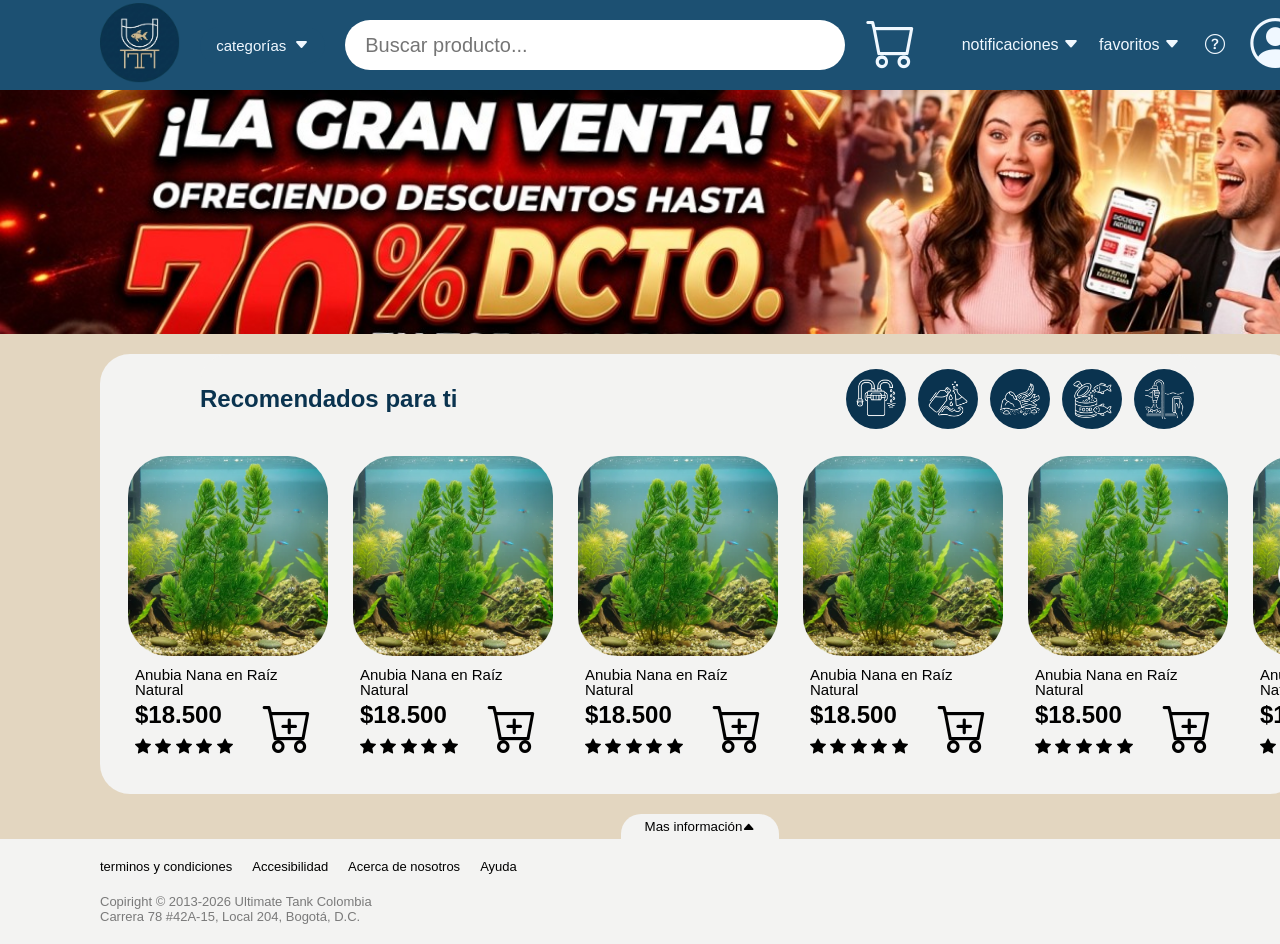
<file: index.html>
<!DOCTYPE html>
<html lang="es">

<head>
    <title>Proyecto Integrador</title>
    <meta charset="UTF-8" />
    <link rel="stylesheet" href="style.css" />
    <script src="script.js" defer></script>
    <link rel="stylesheet" href="https://cdn.jsdelivr.net/npm/bootstrap-icons@1.13.2/font/bootstrap-icons.min.css">
</head>

<body>
    <div id="container_grid">
        <div id="header">
            <div id="logo">
                <a href="index.html"><img src="resources/logo.png" alt="CityMark"></a>
            </div>

            <div id="search-bar">
                <nav class="navbar">
                    <div class="dropdown-container" id="categoryDropdown">

                        <button class="category-btn">
                            categorías <span class="arroww"><i class="bi bi-caret-down-fill"></i></span>
                        </button>
                        <!-- ventana desplegable del Mega Menú -->
                        <div class="mega-menu">
                            <!-- Columna izquierda: Lista de categorías principales -->
                            <ul class="category-list">
                                <li class="category-item active" data-target="destacado">Destacado
                                    <span class="chevron">&#62</span></li>
                                <li class="category-item" data-target="Filtro-Equipo">Filtración y Equipamiento Técnico
                                    <span class="chevron">&#62</span></li>
                                <li class="category-item" data-target="Quimica-Agua">Acondicionadores y Química del Agua
                                    <span class="chevron">&#62</span></li>
                                <li class="category-item" data-target="Sustrato">Sustratos, Arenas y Hardscape
                                    <span class="chevron">&#62</span></li>
                                <li class="category-item" data-target="Alimento">Alimentación Especializada
                                    <span class="chevron">&#62</span></li>
                                <li class="category-item" data-target="Limpieza">Limpieza, Herramientas y Mantenimiento
                                    <span class="chevron">&#62</span></li>
                            </ul>
                            <!-- Columna derecha: Paneles de subcategorías -->
                            <div class="content-panels">
                                <!-- Panel: Destacado -->
                                <div class="sub-panel active" id="destacado">
                                    <div class="grid-items">
                                        <a href="#" class="grid-card">
                                            <img src="resources/Kit-Pruebas.jpg" alt="kit de pruebas">
                                            <span>Test kits de tiras</span>
                                        </a>
                                        <a href="#" class="grid-card">
                                            <img src="resources/Alimento.jpg" alt="Alimento para peces">
                                            <span>Alimento en hojuelas</span>
                                        </a>
                                        <a href="#" class="grid-card">
                                            <img src="resources/planta.webp" alt="Plantas acuáticas">
                                            <span>Plantas para estanques</span>
                                        </a>
                                        <a href="#" class="grid-card">
                                            <img src="resources/decoraciones.webp" alt="decoraciones artificiales">
                                            <span>decoraciones artificiales</span>
                                        </a>
                                        <a href="#" class="grid-card">
                                            <img src="resources/Kit-Pruebas.jpg" alt="kit de pruebas">
                                            <span>Test kits de tiras</span>
                                        </a>
                                        <a href="#" class="grid-card">
                                            <img src="resources/planta.webp" alt="Plantas acuáticas">
                                            <span>Plantas para estanques</span>
                                        </a>
                                        <a href="#" class="grid-card">
                                            <img src="resources/decoraciones.webp" alt="decoraciones artificiales">
                                            <span>decoraciones artificiales</span>
                                        </a>
                                        <a href="#" class="grid-card">
                                            <img src="resources/Alimento.jpg" alt="Alimento para peces">
                                            <span>Alimento en hojuelas</span>
                                        </a>
                                    </div>
                                </div>
                                <!-- Panel: Filtración y Equipamiento Técnico -->
                                <div class="sub-panel" id="Filtro-Equipo">
                                    <div class="grid-items">
                                        <a href="#" class="grid-card">
                                            <img src="resources/Kit-Pruebas.jpg" alt="kit de pruebas">
                                            <span>Test kits de tiras</span>
                                        </a>
                                        <a href="#" class="grid-card">
                                            <img src="resources/Alimento.jpg" alt="Alimento para peces">
                                            <span>Alimento en hojuelas</span>
                                        </a>
                                        <a href="#" class="grid-card">
                                            <img src="resources/planta.webp" alt="Plantas acuáticas">
                                            <span>Plantas para estanques</span>
                                        </a>
                                        <a href="#" class="grid-card">
                                            <img src="resources/decoraciones.webp" alt="decoraciones artificiales">
                                            <span>decoraciones artificiales</span>
                                        </a>
                                        <a href="#" class="grid-card">
                                            <img src="resources/Kit-Pruebas.jpg" alt="kit de pruebas">
                                            <span>Test kits de tiras</span>
                                        </a>
                                        <a href="#" class="grid-card">
                                            <img src="resources/planta.webp" alt="Plantas acuáticas">
                                            <span>Plantas para estanques</span>
                                        </a>
                                        <a href="#" class="grid-card">
                                            <img src="resources/decoraciones.webp" alt="decoraciones artificiales">
                                            <span>decoraciones artificiales</span>
                                        </a>
                                        <a href="#" class="grid-card">
                                            <img src="resources/Alimento.jpg" alt="Alimento para peces">
                                            <span>Alimento en hojuelas</span>
                                        </a>
                                    </div>
                                </div>
                                <!-- Panel: Acondicionadores y Química del Agua -->
                                <div class="sub-panel" id="Quimica-Agua">
                                    <div class="grid-items">
                                        <a href="#" class="grid-card">
                                            <img src="resources/Kit-Pruebas.jpg" alt="kit de pruebas">
                                            <span>Test kits de tiras</span>
                                        </a>
                                        <a href="#" class="grid-card">
                                            <img src="resources/Alimento.jpg" alt="Alimento para peces">
                                            <span>Alimento en hojuelas</span>
                                        </a>
                                        <a href="#" class="grid-card">
                                            <img src="resources/planta.webp" alt="Plantas acuáticas">
                                            <span>Plantas para estanques</span>
                                        </a>
                                        <a href="#" class="grid-card">
                                            <img src="resources/decoraciones.webp" alt="decoraciones artificiales">
                                            <span>decoraciones artificiales</span>
                                        </a>
                                        <a href="#" class="grid-card">
                                            <img src="resources/Kit-Pruebas.jpg" alt="kit de pruebas">
                                            <span>Test kits de tiras</span>
                                        </a>
                                        <a href="#" class="grid-card">
                                            <img src="resources/planta.webp" alt="Plantas acuáticas">
                                            <span>Plantas para estanques</span>
                                        </a>
                                        <a href="#" class="grid-card">
                                            <img src="resources/decoraciones.webp" alt="decoraciones artificiales">
                                            <span>decoraciones artificiales</span>
                                        </a>
                                        <a href="#" class="grid-card">
                                            <img src="resources/Alimento.jpg" alt="Alimento para peces">
                                            <span>Alimento en hojuelas</span>
                                        </a>
                                    </div>
                                </div>
                                <!-- Panel: Sustratos, Arenas y Hardscape -->
                                <div class="sub-panel" id="Sustrato">
                                    <div class="grid-items">
                                        <a href="#" class="grid-card">
                                            <img src="resources/Kit-Pruebas.jpg" alt="kit de pruebas">
                                            <span>Test kits de tiras</span>
                                        </a>
                                        <a href="#" class="grid-card">
                                            <img src="resources/Alimento.jpg" alt="Alimento para peces">
                                            <span>Alimento en hojuelas</span>
                                        </a>
                                        <a href="#" class="grid-card">
                                            <img src="resources/planta.webp" alt="Plantas acuáticas">
                                            <span>Plantas para estanques</span>
                                        </a>
                                        <a href="#" class="grid-card">
                                            <img src="resources/decoraciones.webp" alt="decoraciones artificiales">
                                            <span>decoraciones artificiales</span>
                                        </a>
                                        <a href="#" class="grid-card">
                                            <img src="resources/Kit-Pruebas.jpg" alt="kit de pruebas">
                                            <span>Test kits de tiras</span>
                                        </a>
                                        <a href="#" class="grid-card">
                                            <img src="resources/planta.webp" alt="Plantas acuáticas">
                                            <span>Plantas para estanques</span>
                                        </a>
                                        <a href="#" class="grid-card">
                                            <img src="resources/decoraciones.webp" alt="decoraciones artificiales">
                                            <span>decoraciones artificiales</span>
                                        </a>
                                        <a href="#" class="grid-card">
                                            <img src="resources/Alimento.jpg" alt="Alimento para peces">
                                            <span>Alimento en hojuelas</span>
                                        </a>
                                    </div>
                                </div>
                                <!-- Panel: Alimentación Especializada -->
                                <div class="sub-panel" id="Alimento">
                                    <div class="grid-items">
                                        <a href="#" class="grid-card">
                                            <img src="resources/Kit-Pruebas.jpg" alt="kit de pruebas">
                                            <span>Test kits de tiras</span>
                                        </a>
                                        <a href="#" class="grid-card">
                                            <img src="resources/Alimento.jpg" alt="Alimento para peces">
                                            <span>Alimento en hojuelas</span>
                                        </a>
                                        <a href="#" class="grid-card">
                                            <img src="resources/planta.webp" alt="Plantas acuáticas">
                                            <span>Plantas para estanques</span>
                                        </a>
                                        <a href="#" class="grid-card">
                                            <img src="resources/decoraciones.webp" alt="decoraciones artificiales">
                                            <span>decoraciones artificiales</span>
                                        </a>
                                        <a href="#" class="grid-card">
                                            <img src="resources/Kit-Pruebas.jpg" alt="kit de pruebas">
                                            <span>Test kits de tiras</span>
                                        </a>
                                        <a href="#" class="grid-card">
                                            <img src="resources/planta.webp" alt="Plantas acuáticas">
                                            <span>Plantas para estanques</span>
                                        </a>
                                        <a href="#" class="grid-card">
                                            <img src="resources/decoraciones.webp" alt="decoraciones artificiales">
                                            <span>decoraciones artificiales</span>
                                        </a>
                                        <a href="#" class="grid-card">
                                            <img src="resources/Alimento.jpg" alt="Alimento para peces">
                                            <span>Alimento en hojuelas</span>
                                        </a>
                                    </div>
                                </div>
                                <!-- Panel: Limpieza, Herramientas y Mantenimiento -->
                                <div class="sub-panel" id="Limpieza">
                                    <div class="grid-items">
                                        <a href="#" class="grid-card">
                                            <img src="resources/Kit-Pruebas.jpg" alt="kit de pruebas">
                                            <span>Test kits de tiras</span>
                                        </a>
                                        <a href="#" class="grid-card">
                                            <img src="resources/Alimento.jpg" alt="Alimento para peces">
                                            <span>Alimento en hojuelas</span>
                                        </a>
                                        <a href="#" class="grid-card">
                                            <img src="resources/planta.webp" alt="Plantas acuáticas">
                                            <span>Plantas para estanques</span>
                                        </a>
                                        <a href="#" class="grid-card">
                                            <img src="resources/decoraciones.webp" alt="decoraciones artificiales">
                                            <span>decoraciones artificiales</span>
                                        </a>
                                        <a href="#" class="grid-card">
                                            <img src="resources/Kit-Pruebas.jpg" alt="kit de pruebas">
                                            <span>Test kits de tiras</span>
                                        </a>
                                        <a href="#" class="grid-card">
                                            <img src="resources/planta.webp" alt="Plantas acuáticas">
                                            <span>Plantas para estanques</span>
                                        </a>
                                        <a href="#" class="grid-card">
                                            <img src="resources/decoraciones.webp" alt="decoraciones artificiales">
                                            <span>decoraciones artificiales</span>
                                        </a>
                                        <a href="#" class="grid-card">
                                            <img src="resources/Alimento.jpg" alt="Alimento para peces">
                                            <span>Alimento en hojuelas</span>
                                        </a>
                                    </div>
                                </div>
                            </div>
                        </div>
                    </div>

                </nav>
                <input type="search" class="main-search" placeholder="Buscar producto...">
            </div>
            <div id="tools">
                <div class="main-tool">
                    <i class="bi bi-cart"></i>
                </div>
                <div class="secondary-tools">
                    <p>notificaciones <span class="arrow"><i class="bi bi-caret-down-fill"></i></span></p>
                    <p>favoritos <span class="arrow"><i class="bi bi-caret-down-fill"></i></span></p>
                    <i class="bi bi-question-circle"></i>
                    <a href="register.html" class="user"><i class="bi bi-person-circle"></i></a>
                </div>

            </div>
        </div>
        <div id="promotion">
            <img src="resources/promocion.jpg" alt="promocion">
        </div>
        <div id="products-section">
            <div id="category">
    
                <div class="select-group">
                    <h2 class="group-name">Recomendados para ti</h2>
                </div>
                <div class="groups">
    
                    <div class="group_type">
                        <img src="resources/category_1.png" alt="category 1">
                    </div>
                    <div class="group_type">
                        <img src="resources/category_2.png" alt="category 2">
    
                    </div>
                    <div class="group_type">
                        <img src="resources/category_3.png" alt="category 3">
                    </div>
                    <div class="group_type">
                        <img src="resources/category_4.png" alt="category 4">
                    </div>
                    <div class="group_type">
                        <img src="resources/category_5.png" alt="category 5">
    
                    </div>
                </div>
            </div>
            <div class="carousel-wrapper">
                <button class="carousel-btn" id="L" type="button"><i class="bi bi-arrow-left-short"></i></button>
                <div id="carousel-track">
                    <div class="product">
                        <div class="image">

                            <img src="resources/product1.webp" alt="Anubias">
                        </div>
                        <div class="name">

                            <p>Anubia Nana en Raíz Natural</p>
                        </div>
                        <div class="price">

                            <h2>$18.500</h2>
                        </div>
                        <div class="stars">
                            <i class="bi bi-star-fill"></i>
                            <i class="bi bi-star-fill"></i>
                            <i class="bi bi-star-fill"></i>
                            <i class="bi bi-star-fill"></i>
                            <i class="bi bi-star-fill"></i>
                        </div>
                        <div class="cart">

                            <i class="bi bi-cart-plus"></i>
                        </div>
                    </div>
                    <div class="product">
                        <div class="image">

                            <img src="resources/product1.webp" alt="Anubias">
                        </div>
                        <div class="name">

                            <p>Anubia Nana en Raíz Natural</p>
                        </div>
                        <div class="price">

                            <h2>$18.500</h2>
                        </div>
                        <div class="stars">
                            <i class="bi bi-star-fill"></i>
                            <i class="bi bi-star-fill"></i>
                            <i class="bi bi-star-fill"></i>
                            <i class="bi bi-star-fill"></i>
                            <i class="bi bi-star-fill"></i>
                        </div>
                        <div class="cart">

                            <i class="bi bi-cart-plus"></i>
                        </div>
                    </div>
                    <div class="product">
                        <div class="image">

                            <img src="resources/product1.webp" alt="Anubias">
                        </div>
                        <div class="name">

                            <p>Anubia Nana en Raíz Natural</p>
                        </div>
                        <div class="price">

                            <h2>$18.500</h2>
                        </div>
                        <div class="stars">
                            <i class="bi bi-star-fill"></i>
                            <i class="bi bi-star-fill"></i>
                            <i class="bi bi-star-fill"></i>
                            <i class="bi bi-star-fill"></i>
                            <i class="bi bi-star-fill"></i>
                        </div>
                        <div class="cart">

                            <i class="bi bi-cart-plus"></i>
                        </div>
                    </div>
                    <div class="product">
                        <div class="image">

                            <img src="resources/product1.webp" alt="Anubias">
                        </div>
                        <div class="name">

                            <p>Anubia Nana en Raíz Natural</p>
                        </div>
                        <div class="price">

                            <h2>$18.500</h2>
                        </div>
                        <div class="stars">
                            <i class="bi bi-star-fill"></i>
                            <i class="bi bi-star-fill"></i>
                            <i class="bi bi-star-fill"></i>
                            <i class="bi bi-star-fill"></i>
                            <i class="bi bi-star-fill"></i>
                        </div>
                        <div class="cart">

                            <i class="bi bi-cart-plus"></i>
                        </div>
                    </div>
                    <div class="product">
                        <div class="image">

                            <img src="resources/product1.webp" alt="Anubias">
                        </div>
                        <div class="name">

                            <p>Anubia Nana en Raíz Natural</p>
                        </div>
                        <div class="price">

                            <h2>$18.500</h2>
                        </div>
                        <div class="stars">
                            <i class="bi bi-star-fill"></i>
                            <i class="bi bi-star-fill"></i>
                            <i class="bi bi-star-fill"></i>
                            <i class="bi bi-star-fill"></i>
                            <i class="bi bi-star-fill"></i>
                        </div>
                        <div class="cart">

                            <i class="bi bi-cart-plus"></i>
                        </div>
                    </div>
                    <div class="product">
                        <div class="image">

                            <img src="resources/product1.webp" alt="Anubias">
                        </div>
                        <div class="name">

                            <p>Anubia Nana en Raíz Natural</p>
                        </div>
                        <div class="price">

                            <h2>$18.500</h2>
                        </div>
                        <div class="stars">
                            <i class="bi bi-star-fill"></i>
                            <i class="bi bi-star-fill"></i>
                            <i class="bi bi-star-fill"></i>
                            <i class="bi bi-star-fill"></i>
                            <i class="bi bi-star-fill"></i>
                        </div>
                        <div class="cart">

                            <i class="bi bi-cart-plus"></i>
                        </div>
                    </div>
                    <div class="product">
                        <div class="image">

                            <img src="resources/product1.webp" alt="Anubias">
                        </div>
                        <div class="name">

                            <p>Anubia Nana en Raíz Natural</p>
                        </div>
                        <div class="price">

                            <h2>$18.500</h2>
                        </div>
                        <div class="stars">
                            <i class="bi bi-star-fill"></i>
                            <i class="bi bi-star-fill"></i>
                            <i class="bi bi-star-fill"></i>
                            <i class="bi bi-star-fill"></i>
                            <i class="bi bi-star-fill"></i>
                        </div>
                        <div class="cart">

                            <i class="bi bi-cart-plus"></i>
                        </div>
                    </div>
                    <div class="product">
                        <div class="image">

                            <img src="resources/product1.webp" alt="Anubias">
                        </div>
                        <div class="name">

                            <p>Anubia Nana en Raíz Natural</p>
                        </div>
                        <div class="price">

                            <h2>$18.500</h2>
                        </div>
                        <div class="stars">
                            <i class="bi bi-star-fill"></i>
                            <i class="bi bi-star-fill"></i>
                            <i class="bi bi-star-fill"></i>
                            <i class="bi bi-star-fill"></i>
                            <i class="bi bi-star-fill"></i>
                        </div>
                        <div class="cart">

                            <i class="bi bi-cart-plus"></i>
                        </div>
                    </div>
                    <div class="product">
                        <div class="image">

                            <img src="resources/product1.webp" alt="Anubias">
                        </div>
                        <div class="name">

                            <p>Anubia Nana en Raíz Natural</p>
                        </div>
                        <div class="price">

                            <h2>$18.500</h2>
                        </div>
                        <div class="stars">
                            <i class="bi bi-star-fill"></i>
                            <i class="bi bi-star-fill"></i>
                            <i class="bi bi-star-fill"></i>
                            <i class="bi bi-star-fill"></i>
                            <i class="bi bi-star-fill"></i>
                        </div>
                        <div class="cart">

                            <i class="bi bi-cart-plus"></i>
                        </div>
                    </div>
                    <div class="product">
                        <div class="image">

                            <img src="resources/product1.webp" alt="Anubias">
                        </div>
                        <div class="name">

                            <p>Anubia Nana en Raíz Natural</p>
                        </div>
                        <div class="price">

                            <h2>$18.500</h2>
                        </div>
                        <div class="stars">
                            <i class="bi bi-star-fill"></i>
                            <i class="bi bi-star-fill"></i>
                            <i class="bi bi-star-fill"></i>
                            <i class="bi bi-star-fill"></i>
                            <i class="bi bi-star-fill"></i>
                        </div>
                        <div class="cart">

                            <i class="bi bi-cart-plus"></i>
                        </div>
                    </div>
                </div>
                <button class="carousel-btn" id="R" type="button"><i class="bi bi-arrow-right-short"></i></button>
            </div>
        </div>
        <div id="footer">
            <div id="button">

                <button id="more-information" type="button">Mas información<span class="arrow"><i
                            class="bi bi-caret-up-fill"></i></span></button>
            </div>
            <div id="exten-information">
                <div id="grid-cards">

                    <div id="about">
                        <h4>Acerca de</h4>
                        <a>Ultimate Tank</a><br>
                        <a>Tendencias</a><br>
                        <a>Sustentabilidad</a><br>
                        <a>Blog</a>
                    </div>
                    <div id="help-pqr">
                        <h4>Comprar</h4>
                        <a>Vender</a><br>
                        <a>Resolucion de problemas</a><br>
                        <a>Centro de seguridad</a><br>
                    </div>
                    <div id="social-networks">
                        <h4>Redes sociales</h4>
                        <a>X</a><br>
                        <a>Facebook</a><br>
                        <a>Instagram</a><br>
                        <a>Youtube</a>
                    </div>
                    <div id="seasons">
                        <h4>Temporadas</h4>
                        <a>Black Friday</a><br>
                        <a>Hot Sale</a><br>
                        <a>Descuentazos</a><br>
                        <a>Blog</a>
                    </div>
                </div>
            </div>
            <div id="basic-information">
                <a>terminos y condiciones</a>
                <a>Accesibilidad</a>
                <a>Acerca de nosotros</a>
                <a>Ayuda</a>
            </div>
            <div id="company">


                <p>Copiright © 2013-2026 Ultimate Tank Colombia</p>
                <p>Carrera 78 #42A-15, Local 204, Bogotá, D.C.</p>

            </div>
        </div>

    </div>
</body>

</html>
</file>
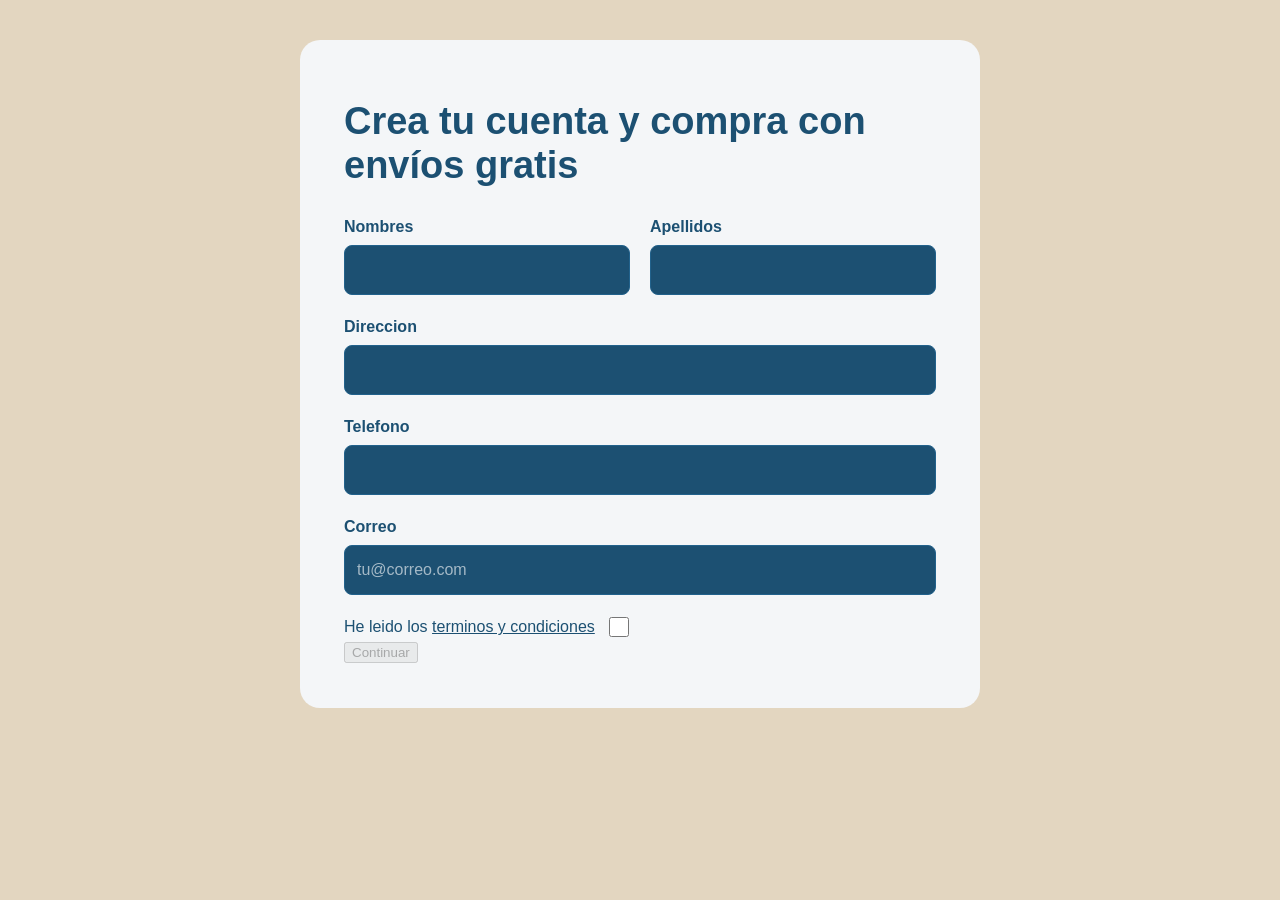
<file: register.html>
<!DOCTYPE html>
<html lang="es">

<head>
    <title>Registrarse</title>
    <link rel="stylesheet" href="style_r.css">
</head>

<body>
    <main class="tarjeta">
        <h1>Crea tu cuenta y compra con envíos gratis</h1>
        <form id="formulario" novalidate>
            <div class="fila">
                <div class="campo">
                    <label for="nombre">Nombres</label>
                    <input id="nombre" name="nombre" type="text" required>
                </div>
                <div class="campo">
                    <label for="apellido">Apellidos</label>
                    <input id="apellido" name="apellido" type="text" required>
                </div>
            </div>

            <div class="campo">
                <label for="direccion">Direccion</label>
                <input id="direccion" name="direccion" type="text" required>
            </div>
            <div class="campo">
                <label for="telefono">Telefono</label>
                <input id="telefono" name="telefono" type="tel" inputmode="numeric" pattern="[0-9]+" required>
            </div>
            <div class="campo">
                <label for="correo">Correo</label>
                <input id="correo" name="correo" type="email" placeholder="tu@correo.com" required>
            </div>
            <div class="aceptacion">
                <label for="terminos">He leido los <a href="#" target="_blank">terminos y condiciones</a></label>
                <input id="terminos" name="TyC" type="checkbox" required>
            </div>
            <button id="continuar" type="submit" disabled >Continuar</button>
        </form>
    </main>
</body>

</html>
</file>
<file: style.css>
body {
    font-family: sans-serif;
    box-sizing: border-box;
    scrollbar-width: none;
}


html,
body {
    margin: 0;
    padding: 0;
    background-color: #e3d6c0;
}

#container_grid {
    box-sizing: border-box;
    display: grid;
    width: 100%;
    min-height: 100dvh;
    grid-template-areas:
        "header"
        "promotion"
        "products"
        "footer";
}

/* =====HEADER SECTION===== */

#header {
    grid-area: header;
    background-color: #1c5072;
    display: grid;
    grid-template-areas:
        "logo search-bar tools";
    grid-template-columns: 1fr 6fr 5fr;
    height: 90px;
    color: aliceblue;
}

#logo {
    grid-area: logo;
    display: flex;
    align-items: center;
    padding-left: 100px;
}

#logo img {
    height: 80px;
}

#search-bar {
    grid-area: search-bar;
    display: flex;
    justify-content: center;
    align-items: center;
}
.main-search{
    padding-left: 20px;
}
.navbar{
    background: #1c5072;
    padding:10px 20px;
}
.dropdown-container{
    position:relative;
    display: inline-block;
}
.dropdown-container::after{
    content:'';
    height: 20px;
    width: 100%;
    top:100%;
    left:0;
    position: absolute;
}
.category-btn{
    background-color: #1c5072;
    border:none;
    padding: 10px 16px;
    font-size: 15px;
    color: aliceblue;
    cursor:pointer;
    border-radius: 50px;
    display:flex;
    align-items: center;
    gap:8px;
    transition:background-color 0.3s ease;
}
.category-btn.arroww{
    display: inline-block;
    transition: transform 0.3s ease;
}
.category-btn:hover{
    background-color: #287fba;
}
.category-btn:hover .arroww{
    transform: rotate(180deg);
}

.mega-menu{
    position:absolute;
    top: calc(100% + 15px);
    left:0;
    width: 650px;
    background: #ffffff;
    border:1px solid #e0e0e0;
    box-shadow: 0 8px 24px rgba(0, 0, 0, 0.12);
    border-radius: 8px;
    display:none;
    grid-template-columns: 240px 1fr;
    z-index: 1000;
    animation:fadeIn 0.2s ease-in-out;
}
.dropdown-container:hover .mega-menu {
    display:grid;
}
@keyframes fadeIn{
    from{
        opacity:0;
        transform: translateY(10px);
    }
    to{
        opacity:1;
        transform: translateY(0);
    }
}
.category-list{
    list-style: none;
    margin:0;
    padding: 8px 0; 
    background: #f1f7fe;
    border-right: 1px solid #cbd3de;
    border-top-left-radius:8px;
    border-bottom-left-radius: 8px;
}
.category-item{
    padding: 12px 16px;
    font-size:14px;
    color:#333;
    cursor: pointer;
    display:flex;
    align-items: center;
    justify-content: space-between;
    transition:background 0.2s, color 0.2s;
}
.category-item .chevron{
    color:#999;
    font-size: 16px;
}
.category-item:hover,
.category-item.active{
    background: #ffffff;
    color:#ff6600;
    font-weight: 500;
}
.category-item:hover .chevron,
.category-item.active .chevron{
    color: #ff6600;
}
.content-panels{
    padding:20px;
    background: #ffffff;
    border-top-right-radius: 50%;
    border-bottom-right-radius:50% ;
}
.sub-panel{
    display:none;
}
.sub-panel.active{
    display:block;
    animation: fadeInPanel 0.2s ease;
}
@keyframes fadeInPanel {
    from{ opacity: 0;}
    to{ opacity: 1; }
}
.grid-items{
    display:grid;
    grid-template-columns: repeat(3,1fr);
    gap:16px;
}
.grid-card{
    text-decoration:none;
    text-align:center;
    color: #333;
    font-size:13px;
    display: flex;
    flex-direction: column;
    align-items: center;
    gap:8px;
    transition:transform 0.2s;
}
.grid-card:hover{
    transform:translateY(-3px);
}
.grid-card img{
    width:70px;
    height: 70px;
    object-fit: cover;
    border-radius: 50%;
    background: #f0f0f0;
    border:1px solid #eee;
}
.main-search {
    width: 500px;
    height: 50px;
    font-size: 20px;
    border-radius: 50px;
    border: none;
}

#tools {
    grid-area: tools;
    display: grid;
    grid-template-columns: 1fr 4fr;
    place-items: center;
    padding-right: 100px;
}

.main-tool {

    place-items: center;
}

.secondary-tools {

    display: flex;
    align-items: center;
    margin-left: auto;
    gap:20px;
}

.bi-cart,
.bi-person-circle {
    font-size: 50px;
}
.user{
    color:inherit;
}
.bi-question-circle {
    font-size: 20px;
    padding: 0px 5px 0px;
}

/* =====PROMOTION SECTION===== */
#promotion {
    grid-area: promotion;


    padding: 0%;
}

#promotion img {
    display: block;
    width: 100%;

}

/* =====CATEGORY SECTION===== */
#category {
    display: flex;
    align-items: center;
    margin: 0px 100px 0px;
    background-color: #F3F3F2;
    border-top-left-radius: 30px;
    border-top-right-radius: 30px;
}

.groups {

    height: 90px;
    display: flex;
    align-items: center;
    margin-left: auto;
}

.group_type {
    background-color: #0A334F;
    border-radius: 50%;
    width: 60px;
    height: 60px;
    margin: 6px;
    display: flex;
    justify-content: center;
    align-items: center;
}
.group_type:hover{
    transform:  scale(1.25);
}

.group_type img {
    width: 40px;
}

.select-group {
    background-color: #F3F3F2;
    width: fit-content;
    height: 40px;


}

.group-name {
    color: #0A334F;
    line-height: 0%;
}

/* =====PRODUCTS SECTION===== */
#products-section {
    grid-area: products;
    height: 440px;
    margin: 20px 100px 20px;
    background-color: #F3F3F2;
    border-radius: 30px;
    width: 100%;
    max-width: 1200px;
    box-sizing: border-box;
    position: relative;
}

.carousel-wrapper {
    display: flex;
    align-items: center;
}

#carousel-track {
    display: flex;
    overflow-x: auto;
    scroll-behavior: smooth;
    margin: 0;
    gap: 10px;
    margin: 0px 20px 0px;
    scrollbar-width: none;
    width: 100%;
    min-width: 0;
}

.carousel-btn {
    position: absolute;
    top: 50%;
    transform: translateY(-50%);
    background-color: #ffffff;
    border: 1px solid #ddd;
    box-shadow: 0 4px 8px rgba(0, 0, 0, 0.15);
    width: 44px;
    height: 44px;
    border-radius: 50%;
    font-size: 18px;
    cursor: pointer;
    z-index: 10;
    display: flex;
    align-items: center;
    justify-content: center;
    color: #333;
    transition: all 0.2s ease;
}

.carousel-btn:hover {
    background-color: #f5f5f5;
    transform: translateY(-50%) scale(1.05);
}

.carousel-btn.hidden {
    opacity: 0;
    pointer-events: none;
}

#L {
    left: -22px;
}

#R {
    right: -22px;
}

.product {
    display: grid;
    grid-template-areas:
        "image image image"
        "name name name"
        "price price cart"
        "stars stars cart";
    grid-template-columns: 1fr 1fr 1fr;
    width: 215px;
    flex: 0 0 215px;
    height: 320px;
}

.product:hover {
    transform: translateY(-3px) scale(1);
    box-shadow: 0 0px 20px rgba(0, 0, 0, 0.15);
}

.image img {
    width: 200px;
    border-radius: 20%;
}

.image {
    grid-area: image;
    display: flex;
    align-items: center;
    justify-content: center;
    padding: 10px;
}

.name p {

    line-height: 1;
    margin: 0px 15px 0px;
    font-size: 15px;
    padding: 0%;
}

.name {
    grid-area: name;

    padding: 0%;

}

.price h2 {
    line-height: 0;

    margin: 15px;

}

.price {
    grid-area: price;


}

.stars {
    grid-area: stars;

    margin: 0px 15px 0px;

}

.cart {
    grid-area: cart;


}

.bi-cart-plus {
    font-size: 50px;

}


/* =====FOOTER SECTION===== */
#footer {
    grid-area: footer;
    height: fit-content;
    display: grid;
    grid-template-columns: 1fr;

}

#button {
    display: flex;
    align-items: center;
    justify-content: center;
    width: 100%;

}

#more-information {
    border: none;
    cursor: pointer;
    background-color: #F3F3F2;
    padding: 5px 24px;
    border-top-left-radius: 20px;
    border-top-right-radius: 20px;
}

#more-information.activo .arrow {
    display: inline-block;
    transform: rotate(180deg);
}

#more-information.activo {
    background-color: #edecec;
}

#exten-information {
    max-height: 0;
    overflow: hidden;
    transition: max-height 0.4 ease-out, padding 0.4 ease;
    background-color: #edecec;

}

#exten-information.activo {
    max-height: 250px;
    transition: max-height 0.4 ease-in;
    padding: 20px 20px;
}

#grid-cards {
    display: flex;
    justify-content: space-around;
    gap: 20px;
    max-width: 1000px;
    margin: 0 auto;
    text-align: left;


}

#grid-cards a:hover {
    text-decoration: underline;
    cursor: pointer;

}

#grid-cards a {
    margin-bottom: 20px;
    color: #565656;
    font-size: 15px;
}

#basic-information {
    display: flex;
    background-color: #F3F3F2;
    padding: 20px 100px 0px;
    gap: 20px;
}

#basic-information a {
    cursor: pointer;
    font-size: 13px;
}

#company {
    padding: 20px 100px 20px;
    background-color: #F3F3F2;
}

#company p {
    margin: 0%;
    font-size: 13px;
    color: #7a7a7a;
}
</file>
<file: style_r.css>
body{
    background: #e3d6c0;
    margin:0;
    color:#1c5072;
    font-family: sans-serif;
    line-height: 1.5;
}
.tarjeta{
    width: min(100% - 32px,680px);
    margin: 40px auto;
    background: rgb(244, 246, 248);
    padding: clamp(24px, 5vw, 44px);
    border-radius: 20px;
}
h1{
    font-size: clamp(28px, 5vw, 38px);
    line-height:1.15;
    margin:16px 0;
}
form{
    margin-top: 28px;
}
.fila{
    display:grid;
    grid-template-columns: repeat(2, 1fr);
    gap: 20px;
}
.campo{
    margin-bottom: 20px;
    min-width: 0;
}
.campo label{
    display: block;
    margin-bottom: 6px;
    font-weight: bold;
}
.campo input{
    width: 100%;
    padding: 12px;
    border:1px solid #22628c;
    border-radius: 8px;
    font:inherit;
    color:white;
    background: #1c5072;
}
::placeholder{
    color:white;
    opacity: 60%;
}
.aceptacion{
    display:flex;
    align-items: flex-start;
    gap:10px;
}
.aceptacion input{
    width: 20px;
    height: 20px;
    flex-shrink: 0;
    margin-top: 2px;
    accent-color: #cda757;
}
a{
    color: inherit;
}

*{
    box-sizing: border-box;
}
</file>
